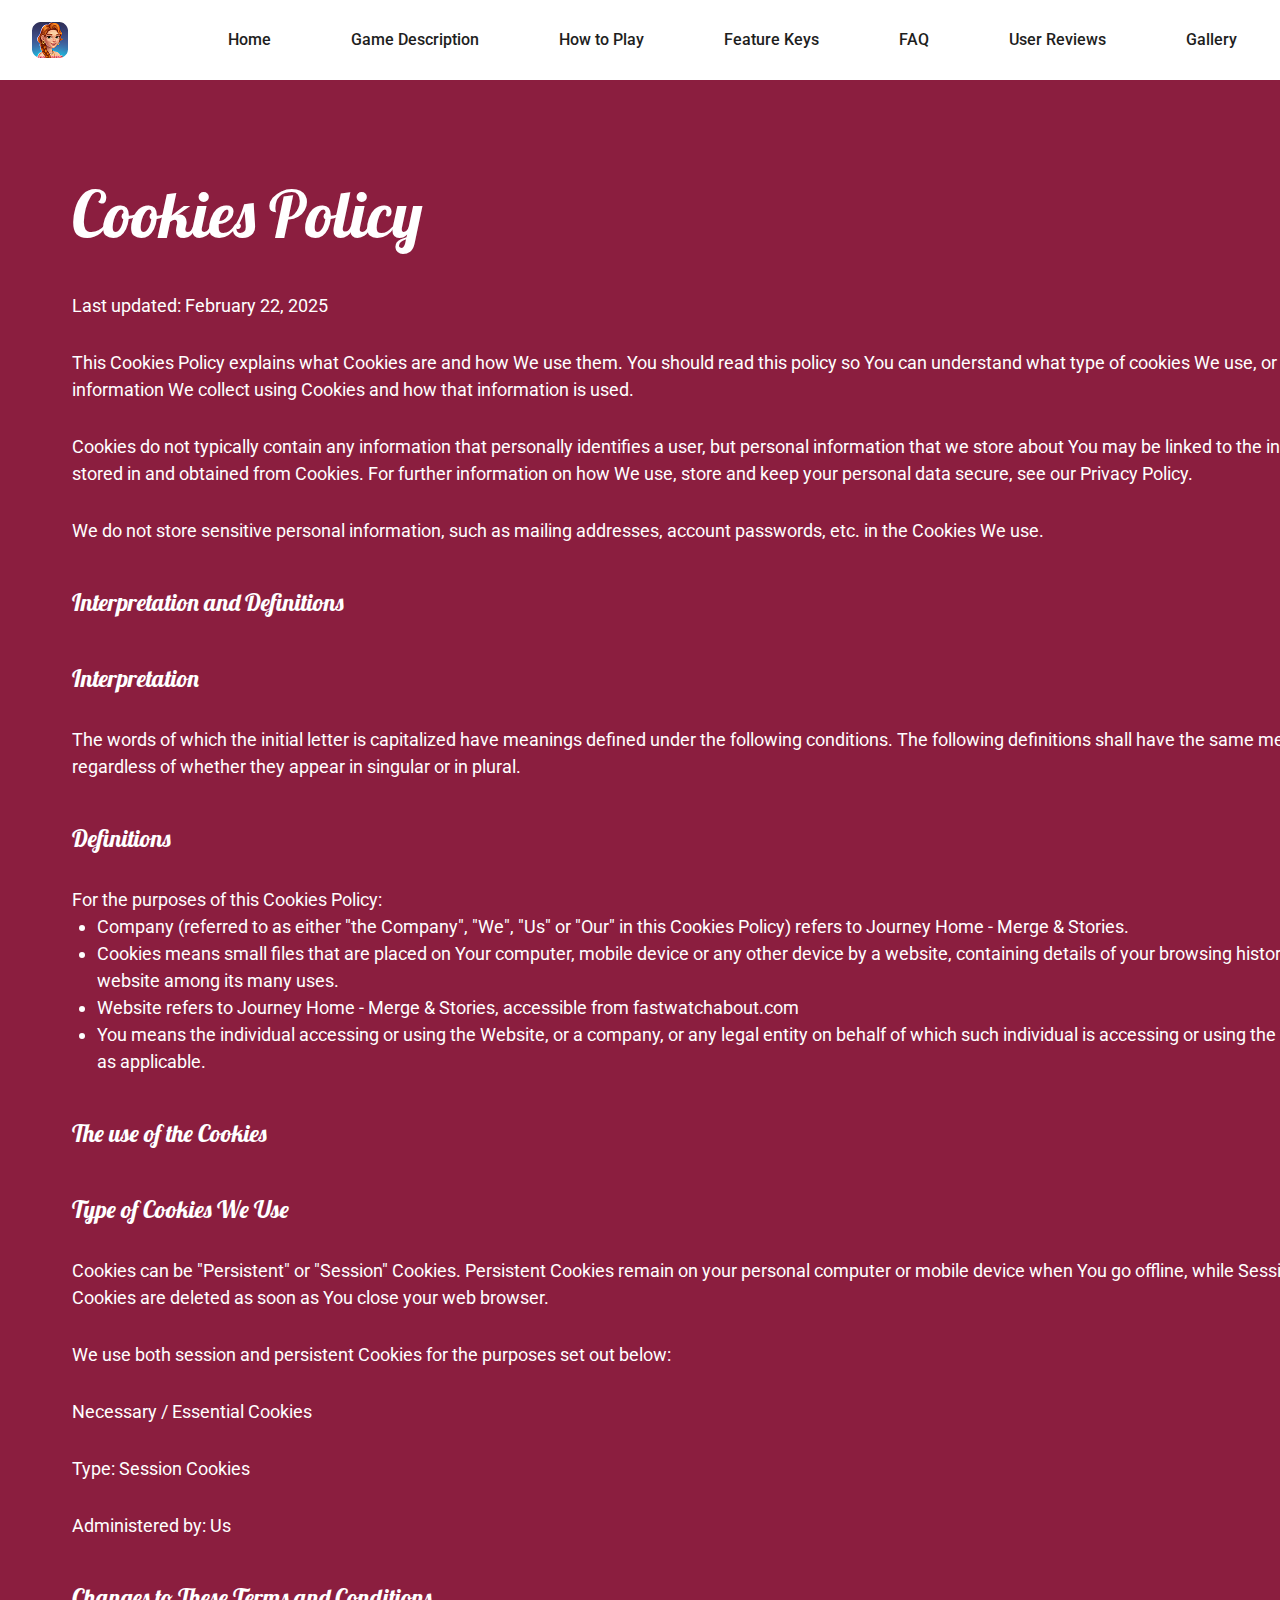
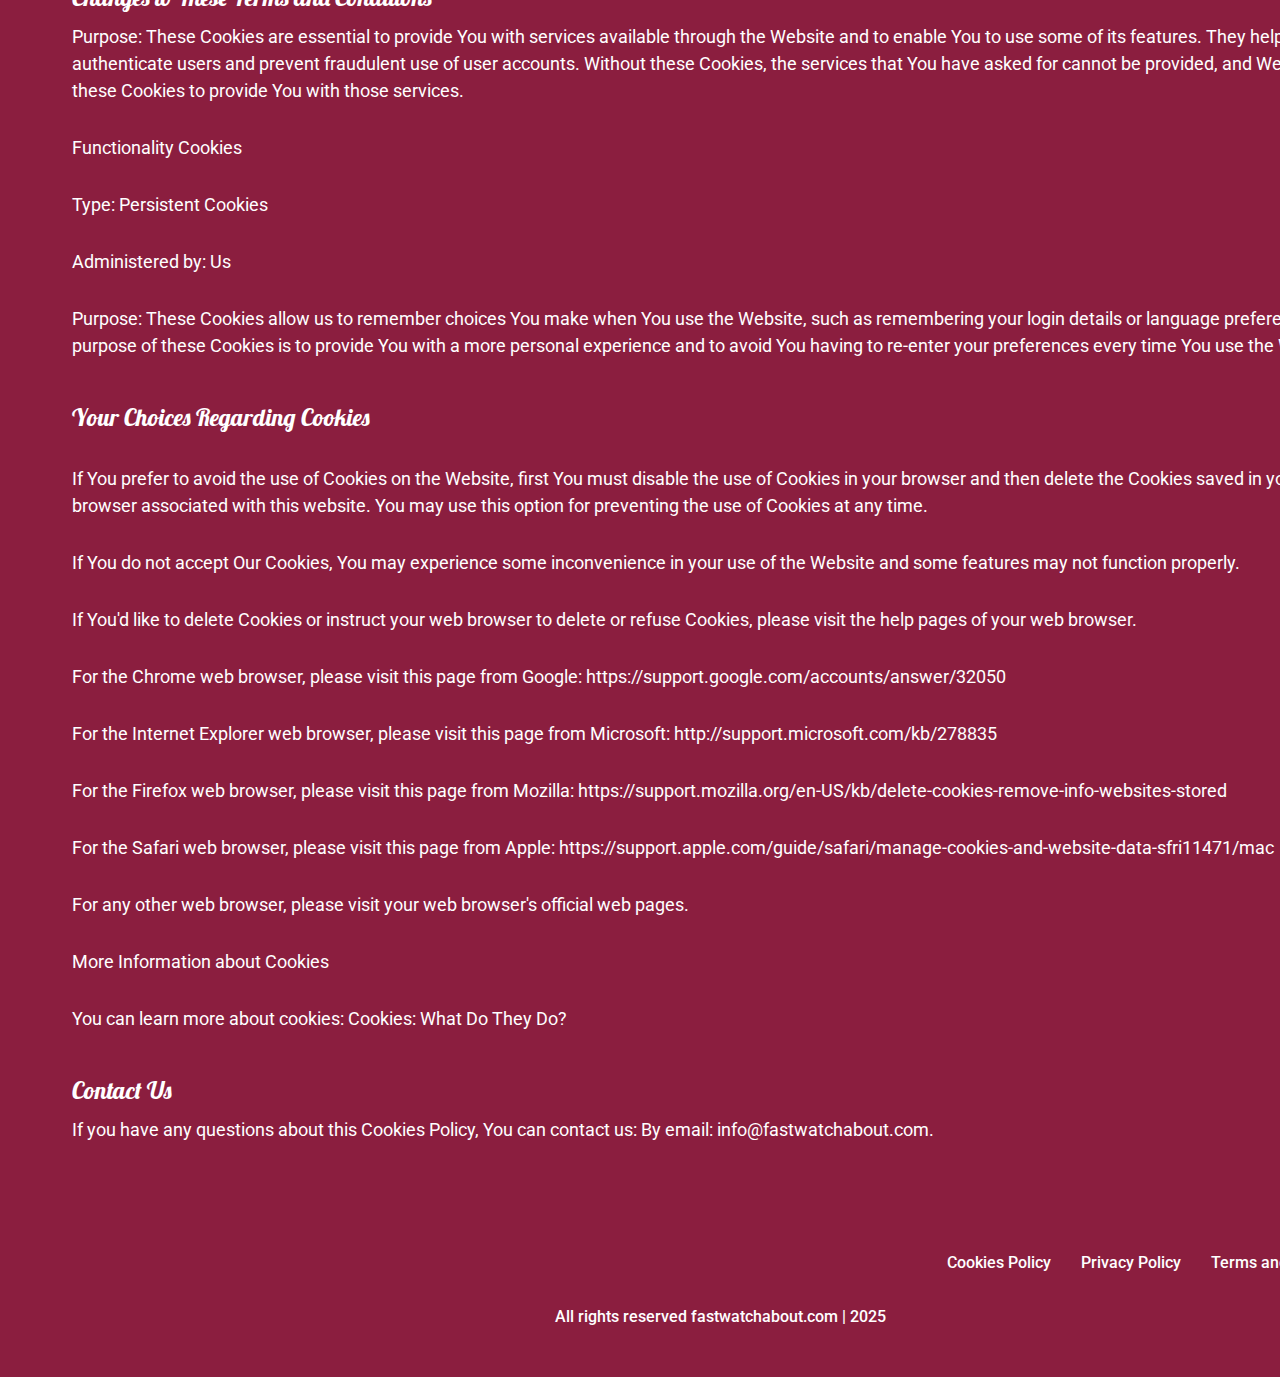
<file: cookies.html>
<!DOCTYPE html>
<html lang="en">
  <head>
    <meta charset="UTF-8" />
    <meta name="viewport" content="width=device-width, initial-scale=1.0" />
    <title>Journey Home - Merge & Stories</title>
    <link rel="icon" href="img/Favicon 500x500.png" />
    <link rel="stylesheet" type="text/css" href="slick/slick.css" />
    <link rel="stylesheet" href="css/main.css" />
  </head>

  <body>
    <header class="i-header">
      <div class="i-header-background"></div>
      <nav class="i-navigation">
        <ul class="i-navigation-list">
          <li class="i-navigation-item">
            <a href="/" class="i-navigation-link">
              <img
                href="/"
                class="i-title-img i-navigation-img"
                alt="logo"
                src="img/header/Logo.png"
              />
            </a>
          </li>
          <li class="i-navigation-item">
            <a href="/" class="i-navigation-link">Home</a>
          </li>

          <li class="i-navigation-item">
            <a href="/#about" class="i-navigation-link">Game Description</a>
          </li>
          <li class="i-navigation-item">
            <a href="/#how" class="i-navigation-link">How to Play</a>
          </li>
          <li class="i-navigation-item">
            <a href="/#features" class="i-navigation-link">Feature Keys</a>
          </li>
          <li class="i-navigation-item">
            <a href="/#faq" class="i-navigation-link">FAQ</a>
          </li>
          <li class="i-navigation-item">
            <a href="/#reviews" class="i-navigation-link">User Reviews</a>
          </li>

          <li class="i-navigation-item">
            <a href="/#gallery" class="i-navigation-link">Gallery</a>
          </li>
        </ul>

        <div class="i-header-button-wrapper">
          <a href="/" class="i-policy-terms-header-icon-menu">
            <img
              href="/"
              class="i-title-img"
              alt="logo"
              src="img/header/Logo.png"
            />
          </a>

          <button type="button" class="i-header-icon-button" data-menu-button>
            <img
              class="i-header-icon i-header-icon-menu"
              src="img/header/menu.png"
              alt="menu "
            />
            <img
              class="i-header-icon i-header-icon-close"
              src="img/header/Header.png"
              alt="close"
            />
          </button>
        </div>
      </nav>
    </header>

    <main>
      <section>
        <div class="i-policy-terms-container">
          <h2 class="i-policy-terms-title">Cookies Policy</h2>

          <p class="i-policy-terms-text-one">Last updated: February 22, 2025</p>

          <p class="i-policy-terms-text-one">
            This Cookies Policy explains what Cookies are and how We use them.
            You should read this policy so You can understand what type of
            cookies We use, or the information We collect using Cookies and how
            that information is used.
          </p>

          <p class="i-policy-terms-text-one">
            Cookies do not typically contain any information that personally
            identifies a user, but personal information that we store about You
            may be linked to the information stored in and obtained from
            Cookies. For further information on how We use, store and keep your
            personal data secure, see our Privacy Policy.
          </p>
          <p class="i-policy-terms-text-one">
            We do not store sensitive personal information, such as mailing
            addresses, account passwords, etc. in the Cookies We use.
          </p>
          <h2 class="i-policy-terms-text">Interpretation and Definitions</h2>
          <h2 class="i-policy-terms-text">Interpretation</h2>
          <p class="i-policy-terms-text-one">
            The words of which the initial letter is capitalized have meanings
            defined under the following conditions. The following definitions
            shall have the same meaning regardless of whether they appear in
            singular or in plural.
          </p>
          <h2 class="i-policy-terms-text">Definitions</h2>
          <p class="i-policy-terms-text-one">
            For the purposes of this Cookies Policy:
          </p>
          <ul class="i-terms-lists">
            <li>
              Company (referred to as either "the Company", "We", "Us" or "Our"
              in this Cookies Policy) refers to Journey Home - Merge & Stories.
            </li>
            <li>
              Cookies means small files that are placed on Your computer, mobile
              device or any other device by a website, containing details of
              your browsing history on that website among its many uses.
            </li>
            <li>
              Website refers to Journey Home - Merge & Stories, accessible
              from fastwatchabout.com
            </li>
            <li>
              You means the individual accessing or using the Website, or a
              company, or any legal entity on behalf of which such individual is
              accessing or using the Website, as applicable.
            </li>
          </ul>
          <h2 class="i-policy-terms-text">The use of the Cookies</h2>
          <h2 class="i-policy-terms-text">Type of Cookies We Use</h2>
          <p class="i-policy-terms-text-one">
            Cookies can be "Persistent" or "Session" Cookies. Persistent Cookies
            remain on your personal computer or mobile device when You go
            offline, while Session Cookies are deleted as soon as You close your
            web browser.
          </p>

          <p class="i-policy-terms-text-one">
            We use both session and persistent Cookies for the purposes set out
            below:
          </p>

          <p class="i-policy-terms-text-one">Necessary / Essential Cookies</p>

          <p class="i-policy-terms-text-one">Type: Session Cookies</p>

          <p class="i-policy-terms-text-one">Administered by: Us</p>
          <h2 class="i-policy-terms-text">
            Changes to These Terms and Conditions
          </h2>
          <p class="i-policy-terms-texts">
            Purpose: These Cookies are essential to provide You with services
            available through the Website and to enable You to use some of its
            features. They help to authenticate users and prevent fraudulent use
            of user accounts. Without these Cookies, the services that You have
            asked for cannot be provided, and We only use these Cookies to
            provide You with those services.
          </p>

          <p class="i-policy-terms-text-one">Functionality Cookies</p>
          <p class="i-policy-terms-text-one">Type: Persistent Cookies</p>
          <p class="i-policy-terms-text-one">Administered by: Us</p>
          <p class="i-policy-terms-text-one">
            Purpose: These Cookies allow us to remember choices You make when
            You use the Website, such as remembering your login details or
            language preference. The purpose of these Cookies is to provide You
            with a more personal experience and to avoid You having to re-enter
            your preferences every time You use the Website.
          </p>
          <h2 class="i-policy-terms-text">Your Choices Regarding Cookies</h2>
          <p class="i-policy-terms-text-one">
            If You prefer to avoid the use of Cookies on the Website, first You
            must disable the use of Cookies in your browser and then delete the
            Cookies saved in your browser associated with this website. You may
            use this option for preventing the use of Cookies at any time.
          </p>
          <p class="i-policy-terms-text-one">
            If You do not accept Our Cookies, You may experience some
            inconvenience in your use of the Website and some features may not
            function properly.
          </p>
          <p class="i-policy-terms-text-one">
            If You'd like to delete Cookies or instruct your web browser to
            delete or refuse Cookies, please visit the help pages of your web
            browser.
          </p>
          <p class="i-policy-terms-text-one">
            For the Chrome web browser, please visit this page from Google:

            <a
              class="i-email-link-color"
              href="https://support.google.com/accounts/answer/32050"
              target="_blank"
              rel=""
              >https://support.google.com/accounts/answer/32050
            </a>
          </p>
          <p class="i-policy-terms-text-one">
            For the Internet Explorer web browser, please visit this page from
            Microsoft:
            <a
              class="i-email-link-color"
              href="http://support.microsoft.com/kb/278835"
              target="_blank"
              rel=""
              >http://support.microsoft.com/kb/278835
            </a>
          </p>
          <p class="i-policy-terms-text-one">
            For the Firefox web browser, please visit this page from Mozilla:

            <a
              class="i-email-link-color"
              href=" https://support.mozilla.org/en-US/kb/delete-cookies-remove-info-websites-stored"
              target="_blank"
              rel=""
            >
              https://support.mozilla.org/en-US/kb/delete-cookies-remove-info-websites-stored
            </a>
          </p>
          <p class="i-policy-terms-text-one">
            For the Safari web browser, please visit this page from Apple:

            <a
              class="i-email-link-color"
              href=" https://support.apple.com/guide/safari/manage-cookies-and-website-data-sfri11471/mac"
              target="_blank"
              rel=""
            >
              https://support.apple.com/guide/safari/manage-cookies-and-website-data-sfri11471/mac
            </a>
          </p>

          <p class="i-policy-terms-text-one">
            For any other web browser, please visit your web browser's official
            web pages.
          </p>
          <p class="i-policy-terms-text-one">More Information about Cookies</p>
          <p class="i-policy-terms-text-one">
            You can learn more about cookies: Cookies:
            <a
              class="i-email-link-color"
              href="https://www.freeprivacypolicy.com/blog/cookies/"
              target="_blank"
              rel=""
            >
              What Do They Do?
            </a>
          </p>

          <h2 class="i-policy-terms-text">Contact Us</h2>
          <p class="i-policy-terms-texts">
            If you have any questions about this Cookies Policy, You can contact
            us: By email:
            <a class="i-email-link" href="mailto:info@fastwatchabout.com"
              >info@fastwatchabout.com</a
            >.
          </p>
        </div>
      </section>
    </main>
    <footer class="i-footer">
      <div class="i-footer-container">
        <div class="i-footer-wrapper">
          <a class="i-footer-text" href="cookies.html">Cookies Policy</a>
          <a class="i-footer-text" href="policy.html">Privacy Policy</a>
          <a class="i-footer-text" href="terms.html">Terms and Conditions </a>
        </div>
        <p class="i-footer-copyright">
          All rights reserved fastwatchabout.com | 2025
        </p>
      </div>
    </footer>
    <script src="js/mobile-menu.js"></script>
  </body>
</html>
</file>
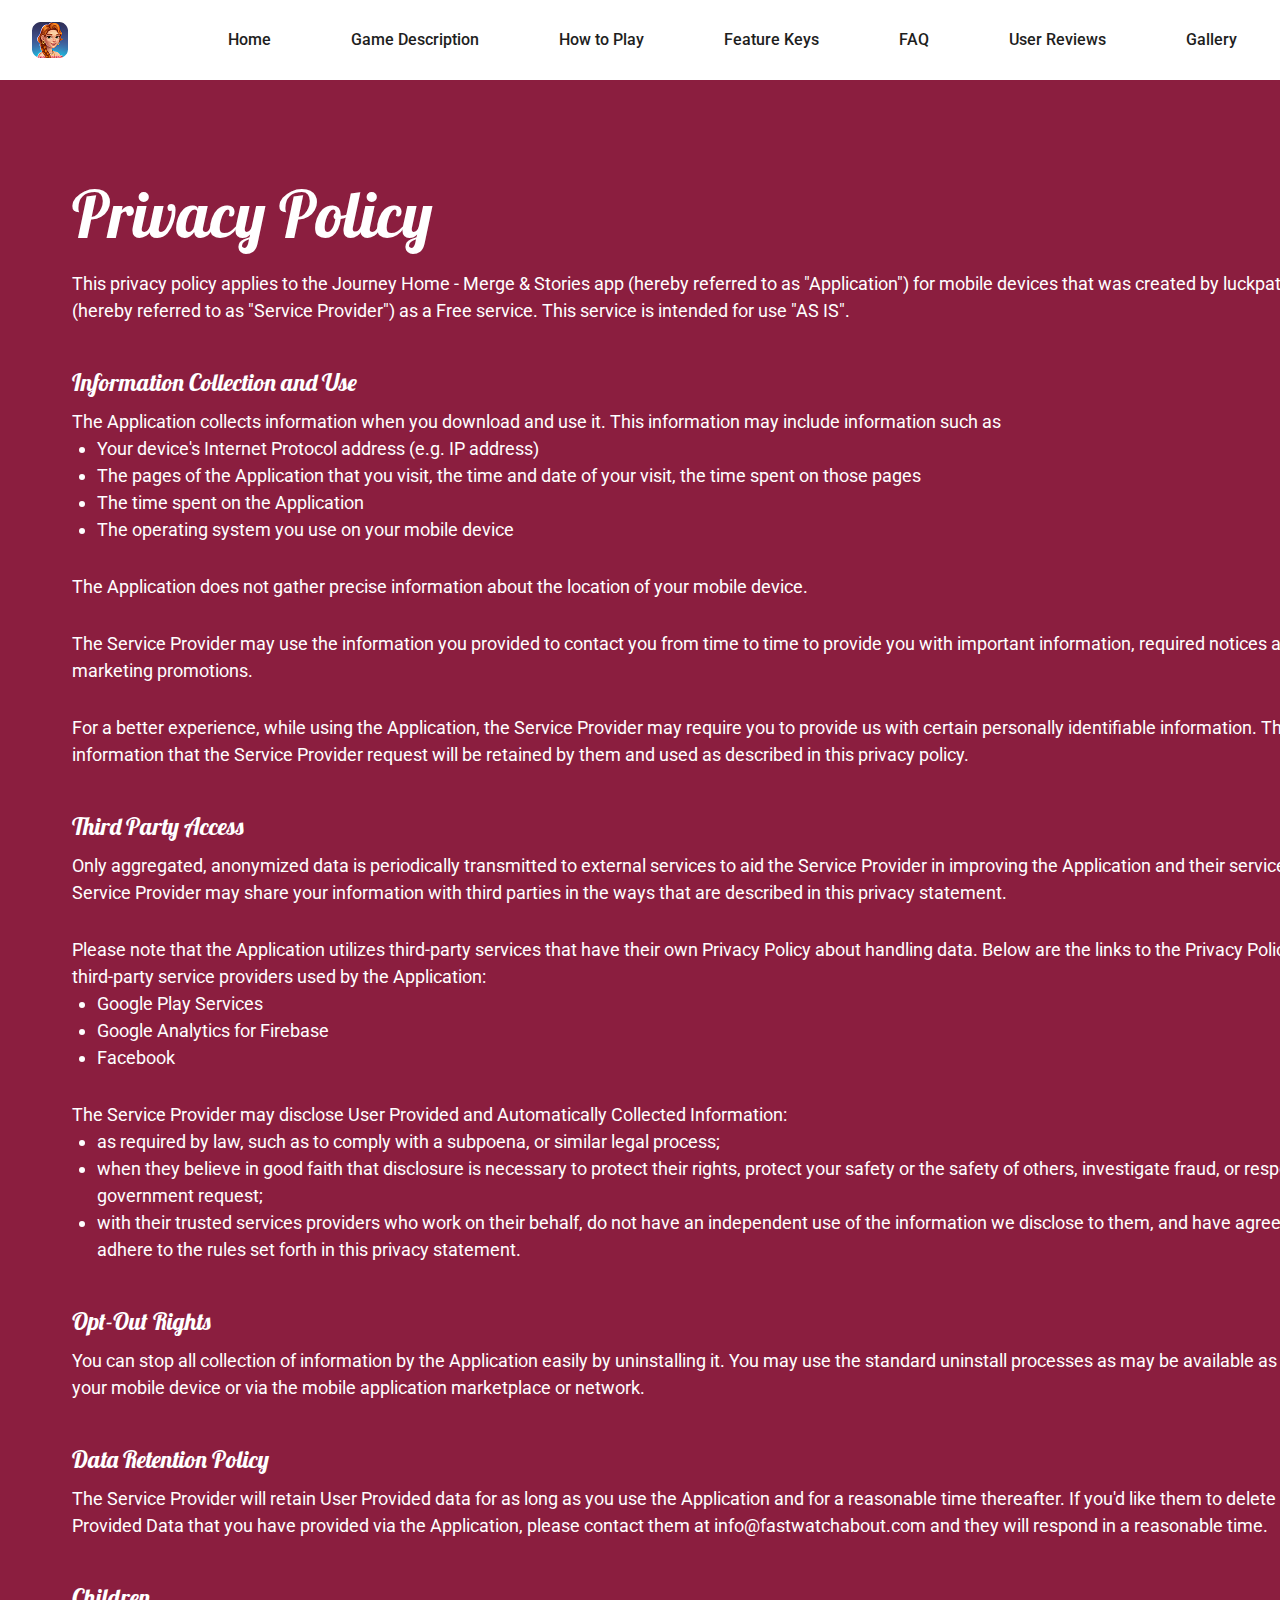
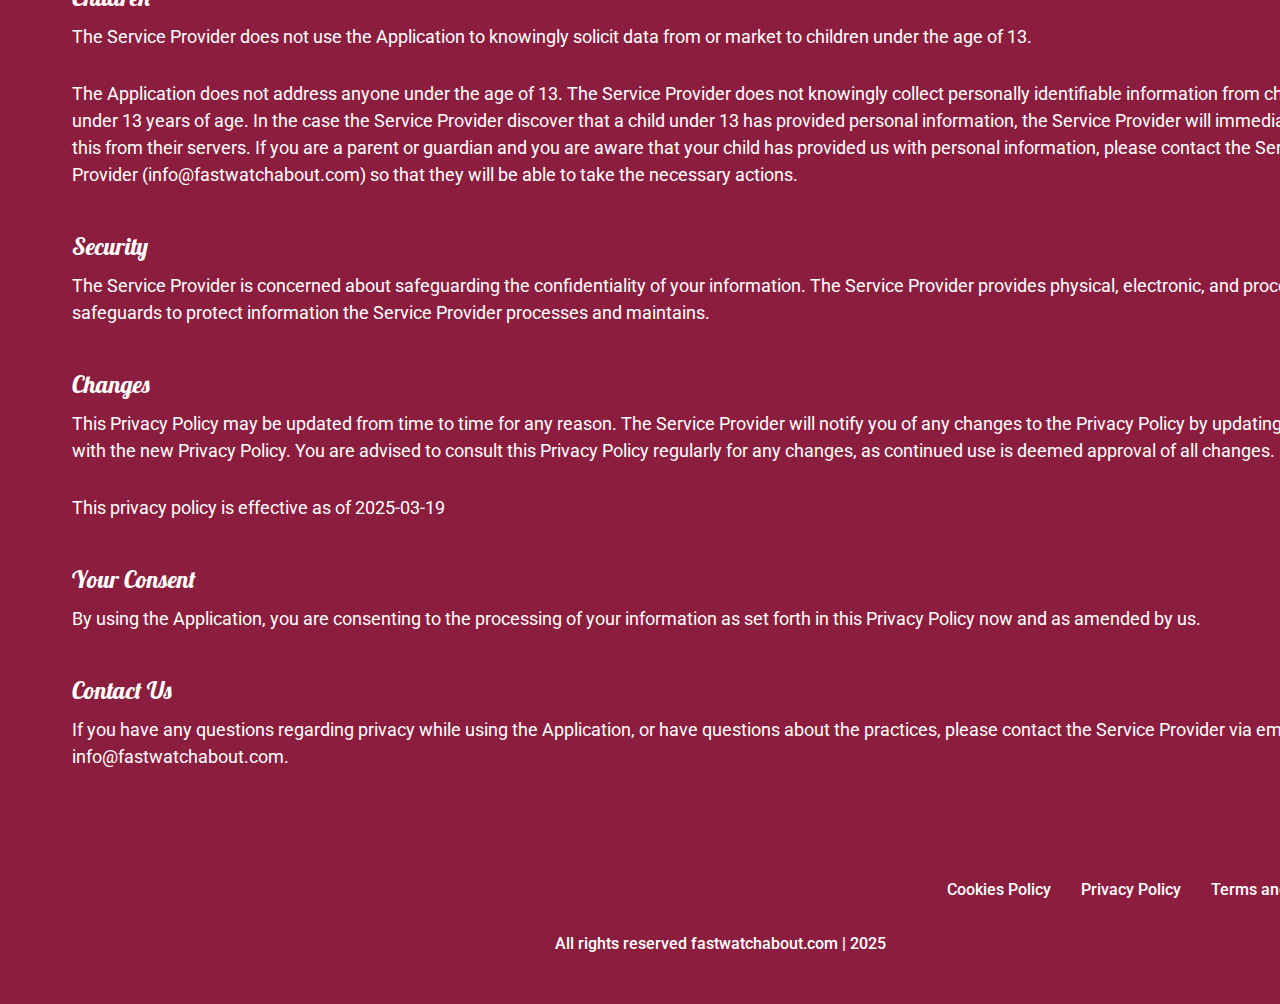
<file: policy.html>
<!DOCTYPE html>
<html lang="en">
  <head>
    <meta charset="UTF-8" />
    <meta name="viewport" content="width=device-width, initial-scale=1.0" />
    <title>Journey Home - Merge & Stories</title>
    <link rel="icon" href="img/Favicon 500x500.png" />
    <link rel="stylesheet" type="text/css" href="slick/slick.css" />
    <link rel="stylesheet" href="css/main.css" />
  </head>

  <body>
    <header class="i-header">
      <div class="i-header-background"></div>
      <nav class="i-navigation">
        <ul class="i-navigation-list">
          <li class="i-navigation-item">
            <a href="/" class="i-navigation-link">
              <img
                href="/"
                class="i-title-img i-navigation-img"
                alt="logo"
                src="img/header/Logo.png"
              />
            </a>
          </li>
          <li class="i-navigation-item">
            <a href="/" class="i-navigation-link">Home</a>
          </li>

          <li class="i-navigation-item">
            <a href="/#about" class="i-navigation-link">Game Description</a>
          </li>
          <li class="i-navigation-item">
            <a href="/#how" class="i-navigation-link">How to Play</a>
          </li>
          <li class="i-navigation-item">
            <a href="/#features" class="i-navigation-link">Feature Keys</a>
          </li>
          <li class="i-navigation-item">
            <a href="/#faq" class="i-navigation-link">FAQ</a>
          </li>
          <li class="i-navigation-item">
            <a href="/#reviews" class="i-navigation-link">User Reviews</a>
          </li>

          <li class="i-navigation-item">
            <a href="/#gallery" class="i-navigation-link">Gallery</a>
          </li>
        </ul>

        <div class="i-header-button-wrapper">
          <a href="/" class="i-policy-terms-header-icon-menu">
            <img
              href="/"
              class="i-title-img"
              alt="logo"
              src="img/header/Logo.png"
            />
          </a>

          <button type="button" class="i-header-icon-button" data-menu-button>
            <img
              class="i-header-icon i-header-icon-menu"
              src="img/header/menu.png"
              alt="menu "
            />
            <img
              class="i-header-icon i-header-icon-close"
              src="img/header/Header.png"
              alt="close"
            />
          </button>
        </div>
      </nav>
    </header>

    <main>
      <section>
        <div class="i-policy-terms-container">
          <p class="i-policy-terms-title">Privacy Policy</p>

          <p class="i-policy-terms-texts">
            This privacy policy applies to the Journey Home - Merge & Stories
            app (hereby referred to as "Application") for mobile devices that
            was created by luckpathdream (hereby referred to as "Service
            Provider") as a Free service. This service is intended for use "AS
            IS".
          </p>
          <p class="i-policy-terms-text">Information Collection and Use</p>
          <p class="i-policy-terms-texts">
            The Application collects information when you download and use it.
            This information may include information such as
          </p>

          <ul class="i-terms-lists">
            <li>Your device's Internet Protocol address (e.g. IP address)</li>
            <li>
              The pages of the Application that you visit, the time and date of
              your visit, the time spent on those pages
            </li>
            <li>The time spent on the Application</li>
            <li>The operating system you use on your mobile device</li>
          </ul>
          <p class="i-policy-terms-text-one">
            The Application does not gather precise information about the
            location of your mobile device.
          </p>

          <p class="i-policy-terms-text-one">
            The Service Provider may use the information you provided to contact
            you from time to time to provide you with important information,
            required notices and marketing promotions.
          </p>
          <p class="i-policy-terms-text-one">
            For a better experience, while using the Application, the Service
            Provider may require you to provide us with certain personally
            identifiable information. The information that the Service Provider
            request will be retained by them and used as described in this
            privacy policy.
          </p>

          <p class="i-policy-terms-text">Third Party Access</p>

          <p class="i-policy-terms-texts">
            Only aggregated, anonymized data is periodically transmitted to
            external services to aid the Service Provider in improving the
            Application and their service. The Service Provider may share your
            information with third parties in the ways that are described in
            this privacy statement.
          </p>

          <p class="i-policy-terms-text-one">
            Please note that the Application utilizes third-party services that
            have their own Privacy Policy about handling data. Below are the
            links to the Privacy Policy of the third-party service providers
            used by the Application:
          </p>
          <ul class="i-terms-lists">
            <li>
              <a
                class="i-email-link-color"
                href="https://policies.google.com/privacy"
                target="_blank"
                rel=""
                >Google Play Services
              </a>
            </li>
            <li>
              <a
                class="i-email-link-color"
                href="https://firebase.google.com/support/privacy"
                target="_blank"
                rel=""
                >Google Analytics for Firebase
              </a>
            </li>
            <li>
              <a
                class="i-email-link-color"
                href="https://www.facebook.com/about/privacy/update/printable"
                target="_blank"
                rel=""
                >Facebook
              </a>
            </li>
          </ul>

          <p class="i-policy-terms-text-one">
            The Service Provider may disclose User Provided and Automatically
            Collected Information:
          </p>
          <ul class="i-terms-lists">
            <li>
              as required by law, such as to comply with a subpoena, or similar
              legal process;
            </li>
            <li>
              when they believe in good faith that disclosure is necessary to
              protect their rights, protect your safety or the safety of others,
              investigate fraud, or respond to a government request;
            </li>
            <li>
              with their trusted services providers who work on their behalf, do
              not have an independent use of the information we disclose to
              them, and have agreed to adhere to the rules set forth in this
              privacy statement.
            </li>
          </ul>

          <h2 class="i-policy-terms-text">Opt-Out Rights</h2>
          <p class="i-policy-terms-texts">
            You can stop all collection of information by the Application easily
            by uninstalling it. You may use the standard uninstall processes as
            may be available as part of your mobile device or via the mobile
            application marketplace or network.
          </p>

          <h2 class="i-policy-terms-text">Data Retention Policy</h2>
          <p class="i-policy-terms-texts">
            The Service Provider will retain User Provided data for as long as
            you use the Application and for a reasonable time thereafter. If
            you'd like them to delete User Provided Data that you have provided
            via the Application, please contact them at info@fastwatchabout.com
            and they will respond in a reasonable time.
          </p>
          <h2 class="i-policy-terms-text">Children</h2>
          <p class="i-policy-terms-texts">
            The Service Provider does not use the Application to knowingly
            solicit data from or market to children under the age of 13.
          </p>

          <p class="i-policy-terms-text-one">
            The Application does not address anyone under the age of 13. The
            Service Provider does not knowingly collect personally identifiable
            information from children under 13 years of age. In the case the
            Service Provider discover that a child under 13 has provided
            personal information, the Service Provider will immediately delete
            this from their servers. If you are a parent or guardian and you are
            aware that your child has provided us with personal information,
            please contact the Service Provider (info@fastwatchabout.com) so
            that they will be able to take the necessary actions.
          </p>
          <h2 class="i-policy-terms-text">Security</h2>
          <p class="i-policy-terms-texts">
            The Service Provider is concerned about safeguarding the
            confidentiality of your information. The Service Provider provides
            physical, electronic, and procedural safeguards to protect
            information the Service Provider processes and maintains.
          </p>
          <h2 class="i-policy-terms-text">Changes</h2>
          <p class="i-policy-terms-texts">
            This Privacy Policy may be updated from time to time for any reason.
            The Service Provider will notify you of any changes to the Privacy
            Policy by updating this page with the new Privacy Policy. You are
            advised to consult this Privacy Policy regularly for any changes, as
            continued use is deemed approval of all changes.
          </p>

          <p class="i-policy-terms-text-one">
            This privacy policy is effective as of 2025-03-19
          </p>
          <h2 class="i-policy-terms-text">Your Consent</h2>
          <p class="i-policy-terms-texts">
            By using the Application, you are consenting to the processing of
            your information as set forth in this Privacy Policy now and as
            amended by us.
          </p>
          <h2 class="i-policy-terms-text">Contact Us</h2>
          <p class="i-policy-terms-texts">
            If you have any questions regarding privacy while using the
            Application, or have questions about the practices, please contact
            the Service Provider via email at
            <a class="i-email-link" href="mailto:info@fastwatchabout.com"
              >info@fastwatchabout.com</a
            >.
          </p>
        </div>
      </section>
    </main>

    <footer class="i-footer">
      <div class="i-footer-container">
        <div class="i-footer-wrapper">
          <a class="i-footer-text" href="cookies.html">Cookies Policy</a>
          <a class="i-footer-text" href="policy.html">Privacy Policy</a>
          <a class="i-footer-text" href="terms.html">Terms and Conditions </a>
        </div>
        <p class="i-footer-copyright">
          All rights reserved fastwatchabout.com | 2025
        </p>
      </div>
    </footer>
    <script src="js/mobile-menu.js"></script>
  </body>
</html>
</file>
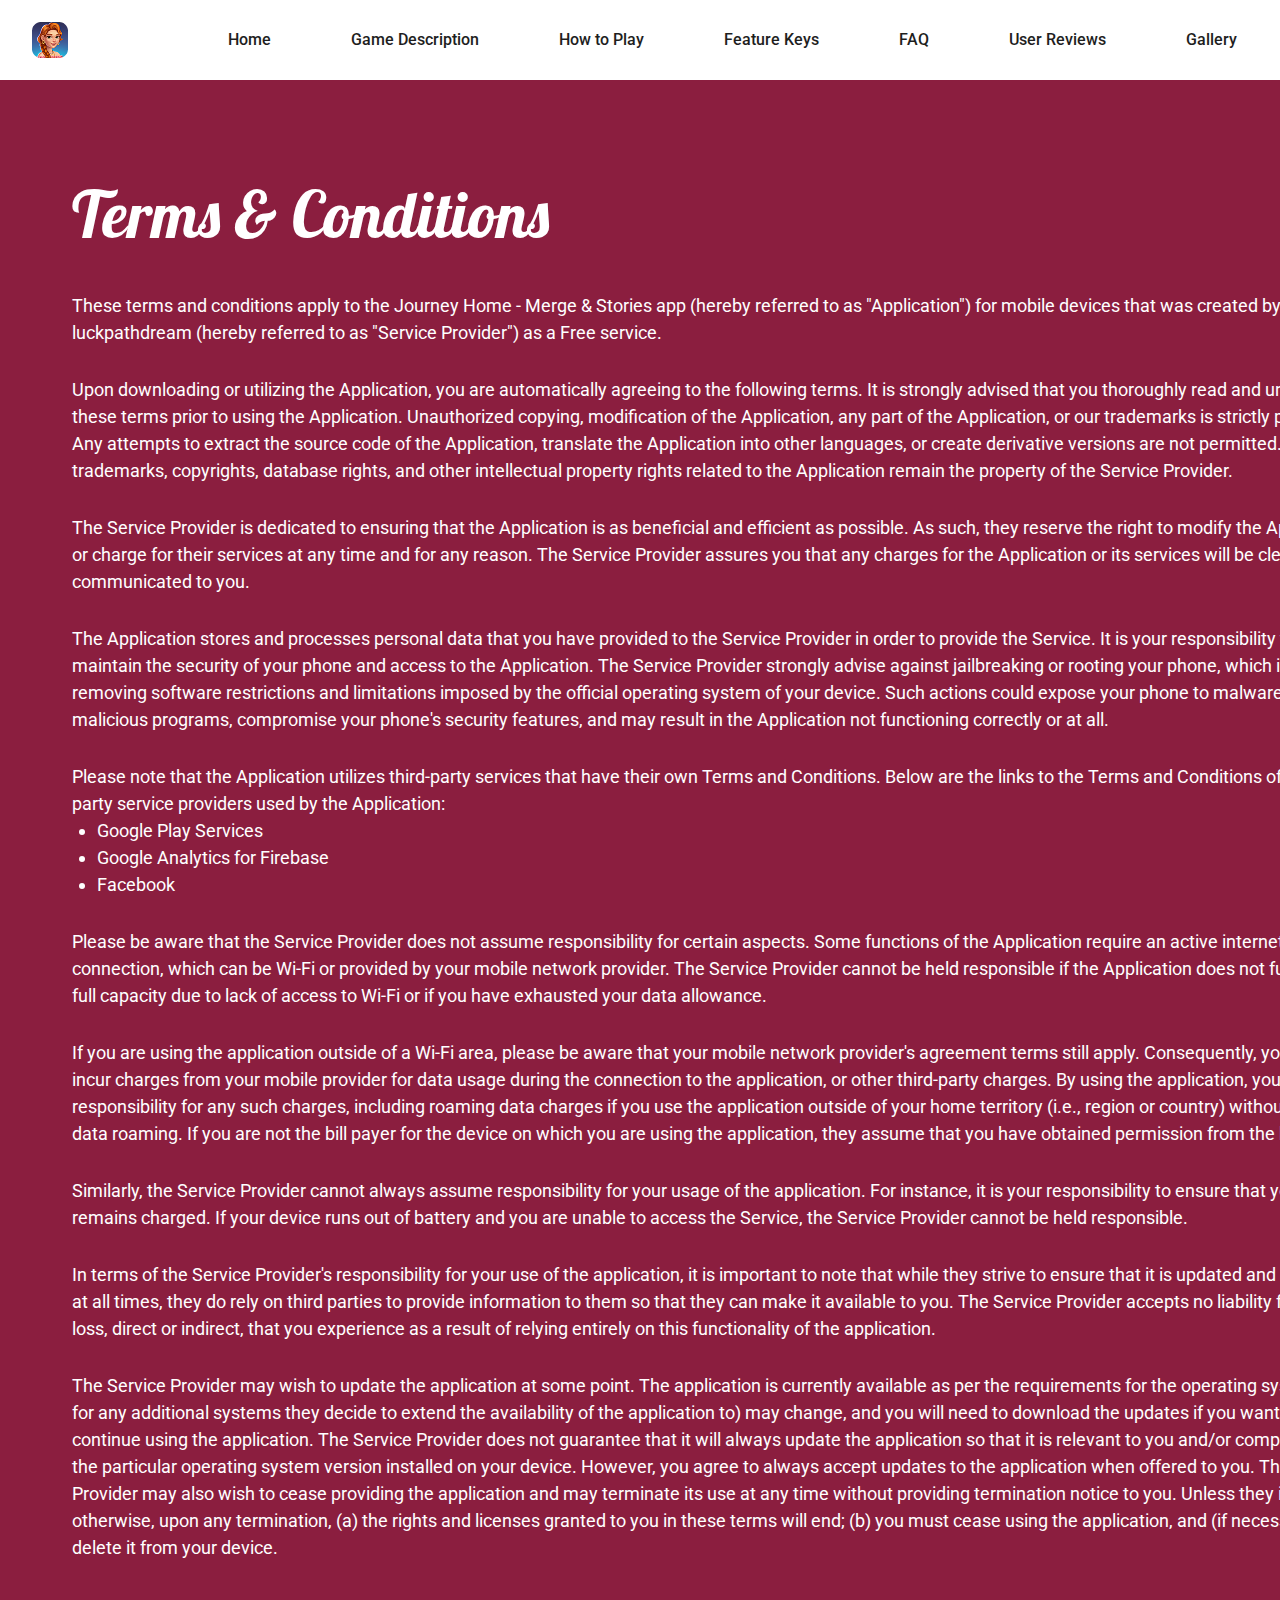
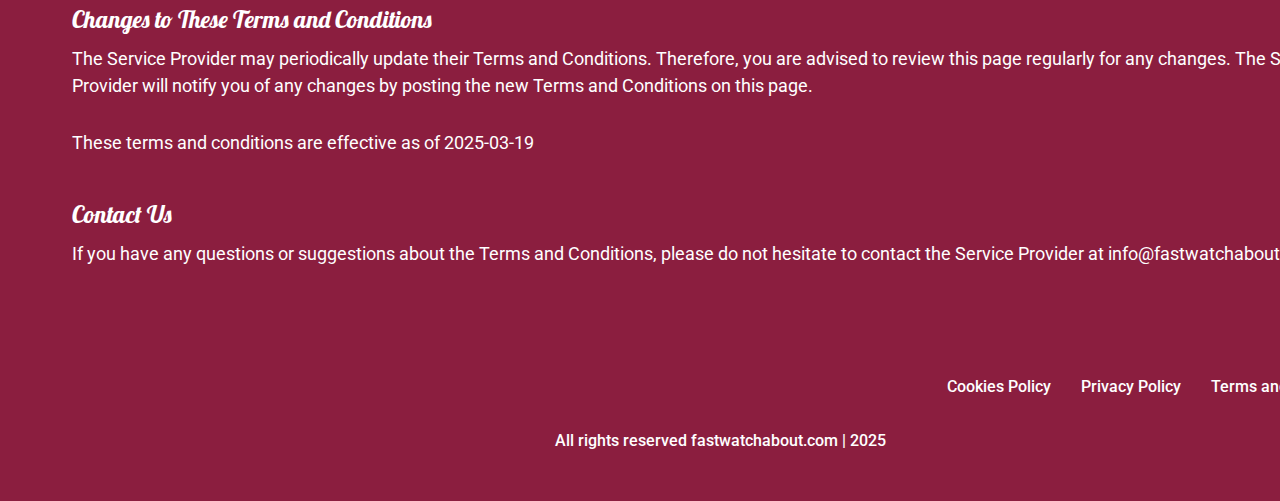
<file: terms.html>
<!DOCTYPE html>
<html lang="en">
  <head>
    <meta charset="UTF-8" />
    <meta name="viewport" content="width=device-width, initial-scale=1.0" />
    <title>Journey Home - Merge & Stories</title>
    <link rel="icon" href="img/Favicon 500x500.png" />
    <link rel="stylesheet" type="text/css" href="slick/slick.css" />
    <link rel="stylesheet" href="css/main.css" />
  </head>

  <body>
    <header class="i-header">
      <div class="i-header-background"></div>
      <nav class="i-navigation">
        <ul class="i-navigation-list">
          <li class="i-navigation-item">
            <a href="/" class="i-navigation-link">
              <img
                href="/"
                class="i-title-img i-navigation-img"
                alt="logo"
                src="img/header/Logo.png"
              />
            </a>
          </li>
          <li class="i-navigation-item">
            <a href="/" class="i-navigation-link">Home</a>
          </li>

          <li class="i-navigation-item">
            <a href="/#about" class="i-navigation-link">Game Description</a>
          </li>
          <li class="i-navigation-item">
            <a href="/#how" class="i-navigation-link">How to Play</a>
          </li>
          <li class="i-navigation-item">
            <a href="/#features" class="i-navigation-link">Feature Keys</a>
          </li>
          <li class="i-navigation-item">
            <a href="/#faq" class="i-navigation-link">FAQ</a>
          </li>
          <li class="i-navigation-item">
            <a href="/#reviews" class="i-navigation-link">User Reviews</a>
          </li>

          <li class="i-navigation-item">
            <a href="/#gallery" class="i-navigation-link">Gallery</a>
          </li>
        </ul>

        <div class="i-header-button-wrapper">
          <a href="/" class="i-policy-terms-header-icon-menu">
            <img
              href="/"
              class="i-title-img"
              alt="logo"
              src="img/header/Logo.png"
            />
          </a>

          <button type="button" class="i-header-icon-button" data-menu-button>
            <img
              class="i-header-icon i-header-icon-menu"
              src="img/header/menu.png"
              alt="menu "
            />
            <img
              class="i-header-icon i-header-icon-close"
              src="img/header/Header.png"
              alt="close"
            />
          </button>
        </div>
      </nav>
    </header>

    <main>
      <section>
        <div class="i-policy-terms-container">
          <h2 class="i-policy-terms-title">Terms & Conditions</h2>

          <p class="i-policy-terms-text-one">
            These terms and conditions apply to the Journey Home - Merge &
            Stories app (hereby referred to as "Application") for mobile devices
            that was created by luckpathdream (hereby referred to as "Service
            Provider") as a Free service.
          </p>

          <p class="i-policy-terms-text-one">
            Upon downloading or utilizing the Application, you are automatically
            agreeing to the following terms. It is strongly advised that you
            thoroughly read and understand these terms prior to using the
            Application. Unauthorized copying, modification of the Application,
            any part of the Application, or our trademarks is strictly
            prohibited. Any attempts to extract the source code of the
            Application, translate the Application into other languages, or
            create derivative versions are not permitted. All trademarks,
            copyrights, database rights, and other intellectual property rights
            related to the Application remain the property of the Service
            Provider.
          </p>

          <p class="i-policy-terms-text-one">
            The Service Provider is dedicated to ensuring that the Application
            is as beneficial and efficient as possible. As such, they reserve
            the right to modify the Application or charge for their services at
            any time and for any reason. The Service Provider assures you that
            any charges for the Application or its services will be clearly
            communicated to you.
          </p>
          <p class="i-policy-terms-text-one">
            The Application stores and processes personal data that you have
            provided to the Service Provider in order to provide the Service. It
            is your responsibility to maintain the security of your phone and
            access to the Application. The Service Provider strongly advise
            against jailbreaking or rooting your phone, which involves removing
            software restrictions and limitations imposed by the official
            operating system of your device. Such actions could expose your
            phone to malware, viruses, malicious programs, compromise your
            phone's security features, and may result in the Application not
            functioning correctly or at all.
          </p>
          <p class="i-policy-terms-text-one">
            Please note that the Application utilizes third-party services that
            have their own Terms and Conditions. Below are the links to the
            Terms and Conditions of the third-party service providers used by
            the Application:
          </p>
          <ul class="i-terms-lists">
            <li>
              <a
                class="i-email-link-color"
                href="https://policies.google.com/privacy"
                target="_blank"
                rel=""
                >Google Play Services
              </a>
            </li>
            <li>
              <a
                class="i-email-link-color"
                href="https://firebase.google.com/support/privacy"
                target="_blank"
                rel=""
                >Google Analytics for Firebase
              </a>
            </li>
            <li>
              <a
                class="i-email-link-color"
                href="https://www.facebook.com/about/privacy/update/printable"
                target="_blank"
                rel=""
                >Facebook
              </a>
            </li>
          </ul>

          <p class="i-policy-terms-text-one">
            Please be aware that the Service Provider does not assume
            responsibility for certain aspects. Some functions of the
            Application require an active internet connection, which can be
            Wi-Fi or provided by your mobile network provider. The Service
            Provider cannot be held responsible if the Application does not
            function at full capacity due to lack of access to Wi-Fi or if you
            have exhausted your data allowance.
          </p>

          <p class="i-policy-terms-text-one">
            If you are using the application outside of a Wi-Fi area, please be
            aware that your mobile network provider's agreement terms still
            apply. Consequently, you may incur charges from your mobile provider
            for data usage during the connection to the application, or other
            third-party charges. By using the application, you accept
            responsibility for any such charges, including roaming data charges
            if you use the application outside of your home territory (i.e.,
            region or country) without disabling data roaming. If you are not
            the bill payer for the device on which you are using the
            application, they assume that you have obtained permission from the
            bill payer.
          </p>

          <p class="i-policy-terms-text-one">
            Similarly, the Service Provider cannot always assume responsibility
            for your usage of the application. For instance, it is your
            responsibility to ensure that your device remains charged. If your
            device runs out of battery and you are unable to access the Service,
            the Service Provider cannot be held responsible.
          </p>

          <p class="i-policy-terms-text-one">
            In terms of the Service Provider's responsibility for your use of
            the application, it is important to note that while they strive to
            ensure that it is updated and accurate at all times, they do rely on
            third parties to provide information to them so that they can make
            it available to you. The Service Provider accepts no liability for
            any loss, direct or indirect, that you experience as a result of
            relying entirely on this functionality of the application.
          </p>

          <p class="i-policy-terms-text-one">
            The Service Provider may wish to update the application at some
            point. The application is currently available as per the
            requirements for the operating system (and for any additional
            systems they decide to extend the availability of the application
            to) may change, and you will need to download the updates if you
            want to continue using the application. The Service Provider does
            not guarantee that it will always update the application so that it
            is relevant to you and/or compatible with the particular operating
            system version installed on your device. However, you agree to
            always accept updates to the application when offered to you. The
            Service Provider may also wish to cease providing the application
            and may terminate its use at any time without providing termination
            notice to you. Unless they inform you otherwise, upon any
            termination, (a) the rights and licenses granted to you in these
            terms will end; (b) you must cease using the application, and (if
            necessary) delete it from your device.
          </p>
          <h2 class="i-policy-terms-text">
            Changes to These Terms and Conditions
          </h2>
          <p class="i-policy-terms-texts">
            The Service Provider may periodically update their Terms and
            Conditions. Therefore, you are advised to review this page regularly
            for any changes. The Service Provider will notify you of any changes
            by posting the new Terms and Conditions on this page.
          </p>

          <p class="i-policy-terms-text-one">
            These terms and conditions are effective as of 2025-03-19
          </p>
          <h2 class="i-policy-terms-text">Contact Us</h2>
          <p class="i-policy-terms-texts">
            If you have any questions or suggestions about the Terms and
            Conditions, please do not hesitate to contact the Service Provider
            at
            <a class="i-email-link" href="mailto:info@fastwatchabout.com"
              >info@fastwatchabout.com</a
            >.
          </p>
        </div>
      </section>
    </main>
    <footer class="i-footer">
      <div class="i-footer-container">
        <div class="i-footer-wrapper">
          <a class="i-footer-text" href="cookies.html">Cookies Policy</a>
          <a class="i-footer-text" href="policy.html">Privacy Policy</a>
          <a class="i-footer-text" href="terms.html">Terms and Conditions </a>
        </div>
        <p class="i-footer-copyright">
          All rights reserved fastwatchabout.com | 2025
        </p>
      </div>
    </footer>
    <script src="js/mobile-menu.js"></script>
  </body>
</html>
</file>
<file: css/main.css>
@import url("https://fonts.googleapis.com/css2?family=Lobster&family=Roboto:ital,wght@0,100..900;1,100..900&display=swap");

* {
  -webkit-box-sizing: border-box;
  box-sizing: border-box;
}

html {
  scroll-behavior: smooth;
  background: linear-gradient(356.02deg, #e27d60 0%, #f8b500 42%, #e27d60 84%);
  color: rgba(255, 255, 255, 1);
}

body {
  margin: 0;
}

h1,
h2,
h3,
h4,
h5,
h6,
p {
  margin: 0;
}

ul,
ol {
  margin: 0;
  padding: 0;
  list-style: none;
}

img {
  display: block;
  height: auto;
}

.list {
  list-style: none;
}

button,
a {
  cursor: pointer;
}

.button:hover {
  scale: 120%;
}

.i-header.is-open .i-header-background {
  left: 0;
}
.i-header-button-wrapper {
  margin-left: auto;
}
.i-header-icon {
  display: none;
}

.i-header-icon-button {
  display: -webkit-box;
  display: -ms-flexbox;
  display: flex;
  background-color: transparent;
  border: none;
  border-radius: 50%;
}
.i-navigation-list.is-open {
  right: 0;
}
.i-header-icon-menu {
  display: block;
}

.i-header-icon-button.is-open .i-header-icon-menu {
  display: none;
}

.i-header-icon-button.is-open .i-header-icon-close {
  display: block;
}

.i-header {
  position: fixed;
  width: 100%;
  z-index: 5;
  transition: background-color 0.3s ease;
  background: transparent;
  display: flex;
  height: 64px;
}

.i-header-background {
  position: absolute;
  top: 0;
  right: 0;
  bottom: 0;
  left: 100%;
  z-index: -1;
  transition: left 0.3s ease;
  background: rgba(255, 255, 255, 1);
}
.i-header.is-open .i-header-background {
  left: 0;
}
.i-header-button-wrapper {
  margin-right: auto;
  display: flex;
  align-items: center;
  justify-content: space-between;
  background: rgba(255, 255, 255, 1);

  padding-top: 10px;
  padding-right: 16px;
  padding-bottom: 10px;
  padding-left: 16px;
  border-radius: 10px;
}

.i-header-icon-menu {
  display: block;
}

.i-header-icon-button.is-open .i-header-icon-menu {
  display: none;
}

.i-header-icon-button.is-open .i-header-icon-close {
  display: block;
}

.i-navigation {
  display: -ms-flexbox;
  -webkit-box-orient: vertical;
  -webkit-box-direction: normal;
  -ms-flex-direction: column;
  flex-direction: column;
  -webkit-box-align: center;
  -ms-flex-align: center;
  align-items: center;
  -webkit-box-flex: 1;
  -ms-flex: 1;
  flex: 1;
  padding: 10px 12px;
  position: relative;
}

.i-navigation-list {
  display: flex;
  flex-direction: column;
  align-items: center;
  position: absolute;
  top: 100%;
  right: -100%;
  width: 100%;
  height: 557px;
  transition: 0.3s;
  z-index: 999;
  padding: 0px 32px;
  border-radius: 0px 0px 30px 30px;
  gap: 28px;
  background: rgba(255, 255, 255, 1);
  box-shadow: -6px 8px 4px 0px rgba(16, 0, 78, 0.25);
}

.i-navigation-list.is-open {
  right: 0;
}

.i-navigation-link {
  font-family: Roboto;
  font-weight: 500;
  font-size: 16px;
  line-height: 150%;
  letter-spacing: 0%;
  text-align: left;
  vertical-align: middle;
  width: 152px;
  display: block;
  transition: all 0.3s ease-in-out;
  text-decoration: none;
  color: rgba(30, 30, 30, 1);
}

.i-navigation-link:hover,
.i-navigatioт-link:focus {
  color: rgba(139, 30, 63, 1);
}

.i-header.is-open {
  background-color: transparent;
}

.i-navigation-img {
  display: none;
}

@media screen and (min-width: 1200px) {
  .i-navigation-img {
    display: flex;
    margin-right: 80px;
  }
  .i-policy-terms-header-icon-menu {
    display: none;
  }

  .i-header {
    width: 100%;
    height: 80px;
    padding: 10px 0px 10px 20px;
    display: flex;
    align-items: center;
    justify-content: center;
    z-index: 1000;
    background: rgba(255, 255, 255, 1);
  }

  .i-header-background {
  }
  .i-header-icon-button {
    display: none;
  }
  .i-navigation {
    display: flex;
    flex-direction: row;
    flex: 1;
    padding: 0;
    width: 1440px;
    margin: auto;
  }

  .i-navigation-list {
    background-color: transparent;
    flex-direction: row;
    display: flex;
    position: static;
    width: 1440px;
    margin: auto;
    padding-block: 0;
    flex: 1;
    gap: 20px;
    height: 0px;
    display: flex;
    justify-content: center;
    align-items: center;
    justify-content: center;
  }

  .i-navigation-link {
    padding: 0px 30px;
    width: auto;
    text-decoration: none;
    font-family: Roboto;
    font-weight: 500;
    font-size: 16px;
    line-height: 150%;
    letter-spacing: 0%;
    text-align: center;
    vertical-align: middle;
  }

  .i-navigation-item-desk {
    display: none;
  }
}
.i-home {
  width: 375px;
  height: 800px;
  padding: 122px 20px 0px;
  background-repeat: no-repeat;
  background-size: cover;
  background-position: center;
  background-image: url("/img/home/Hero.png");
  margin: auto;
}

.i-home-container-top {
  display: flex;
  flex-direction: column;
  align-items: center;
}

.i-home-title {
  width: 335px;
  height: 184px;
}

.i-home-text {
  font-family: Roboto;
  font-weight: 400;
  font-size: 18px;
  line-height: 150%;
  letter-spacing: 0%;
  text-align: center;
  vertical-align: middle;
  padding: 24px 0;
}

.i-home-google-button-image {
  width: 173px;
  height: 52px;
}

.i-home-google-button-link:hover .i-home-google-button-image {
  transform: scale(1.1);
  transition: transform 0.3s ease-in-out;
}

@media screen and (min-width: 1200px) {
  .i-home {
    width: 1440px;
    height: 1024px;
    padding: 180px 316px 0px;
    background-image: url("/img/home/Hero\ \(1\).png");
  }

  .i-home-title {
    width: 467px;
    height: 256px;
  }

  .i-home-text {
    font-family: Roboto;
    font-weight: 500;
    font-size: 24px;
    line-height: 150%;
    letter-spacing: 0%;
    text-align: center;
    vertical-align: middle;
  }
  .i-home-google-button-image {
    width: 262px;
    height: 78px;
  }
}
.i-about {
  padding: 32px 20px 0px;
  margin: auto;
  width: 375px;
  height: 734px;
  background-repeat: no-repeat;
  background-size: cover;
  background-position: center;
  background-image: url("/img/about/Game\ Description.png");
}

.i-about-title {
  font-family: Lobster;
  font-weight: 400;
  font-size: 36px;
  line-height: 150%;
  letter-spacing: 0%;
  vertical-align: bottom;
  display: flex;
  gap: 24px;
  align-items: center;
  justify-content: center;
}

.i-about-title img {
  width: 54px;
  height: 54px;
}
.i-about-text {
  font-family: Roboto;
  font-weight: 500;
  font-size: 16px;
  line-height: 150%;
  letter-spacing: 0%;
  vertical-align: middle;
  padding: 24px 0 16px;
}

.i-about-list {
  display: flex;
  flex-direction: column;
  gap: 16px;
}
.i-about-item {
  display: flex;
  align-items: center;
  gap: 16px;
  font-family: Roboto;
  font-weight: 400;
  font-size: 16px;
  line-height: 150%;
  letter-spacing: 0%;
  vertical-align: middle;
}

@media screen and (min-width: 1200px) {
  .i-about {
    padding: 90px 72px 0 730px;
    width: 1440px;
    height: 601px;
    display: flex;
    flex-direction: column;
    align-items: start;
    background-image: url("/img/about/Game\ Description\ \(1\).png");
  }
  .i-about-title {
    font-family: Lobster;
    font-weight: 400;
    font-size: 64px;
    line-height: 150%;
    letter-spacing: 0%;
    vertical-align: bottom;

    display: flex;
    gap: 24px;
    align-items: center;
  }

  .i-about-title img {
    width: 96px;
    height: 96px;
  }
  .i-about-text {
    font-family: Roboto;
    font-weight: 500;
    font-size: 20px;
    line-height: 150%;
    letter-spacing: 0%;
    vertical-align: middle;

    padding: 24px 0 16px;
  }

  .i-about-list {
    display: flex;
    flex-direction: column;
    gap: 16px;
  }
  .i-about-item {
    display: flex;
    align-items: center;
    gap: 16px;
    font-family: Roboto;
    font-weight: 400;
    font-size: 18px;
    line-height: 150%;
    letter-spacing: 0%;
    vertical-align: middle;
  }
}
.i-how {
  width: 375px;
  margin: auto;
  padding: 32px 20px;
}

.i-how-list {
  padding-top: 24px;
  display: flex;
  flex-direction: column;
  gap: 16px;
}

.i-how-item {
  display: flex;
  gap: 16px;
  align-items: center;
  font-family: Roboto;
  font-weight: 500;
  font-size: 16px;
  line-height: 150%;
  letter-spacing: 0%;
  vertical-align: middle;
  border-radius: 10px;
  padding: 24px;
  background: rgba(139, 30, 63, 1);
}

@media screen and (min-width: 1200px) {
  .i-how {
    width: 1440px;
    padding: 90px 72px;
  }
  .i-how-list {
    padding-top: 36px;
    display: flex;
    flex-direction: row;
    flex-wrap: wrap;
    justify-content: center;
    gap: 52px;
  }

  .i-how-item {
    display: flex;
    gap: 16px;
    align-items: start;
    font-family: Roboto;
    font-weight: 500;
    font-size: 20px;
    line-height: 150%;
    letter-spacing: 0%;
    vertical-align: middle;
    width: 397px;
    height: 129px;
    border-radius: 10px;
    padding: 24px;
  }
}

.i-reviews {
  width: 375px;
  margin: auto;
  padding: 32px 20px;
}

.i-reviews-list {
  padding-top: 20px;
  display: flex;
  flex-direction: column;
  gap: 20px;
}

.i-reviews-item {
  display: flex;
  align-items: center;
  gap: 8px;
}
.i-reviews-img {
  width: 68px;
  height: 95px;
  margin-top: 20px;
}
.i-reviews-item-top {
  background-repeat: no-repeat;
  background-size: cover;
  background-position: center;
  background-image: url("/img/reviews/rb1\ \(2\).png");
  width: 259px;
  height: 116px;
  padding-top: 4px;
  padding-right: 24px;
  padding-left: 24px;
  gap: 12px;
}
.i-reviews-item-top-two {
  background-image: url("/img/reviews/rb4\ \(1\).png");
}
.i-reviews-text-bold {
  font-family: Lobster;
  font-weight: 400;
  font-size: 16px;
  line-height: 150%;
  letter-spacing: 0%;
  text-align: center;
  vertical-align: middle;
}

.i-reviews-text {
  font-family: Roboto;
  font-weight: 400;
  font-size: 14px;
  line-height: 150%;
  letter-spacing: 0%;
  text-align: center;
  vertical-align: middle;
  color: rgba(30, 30, 30, 1);
  display: flex;
  align-items: center;
  justify-content: center;
  width: 211px;
  height: 84px;
}

.i-gallery-button-container {
  display: flex;
  align-items: center;
  justify-content: center;
  gap: 24px;
}

.i-gallery-button {
  background-color: transparent;
  border: none;
  padding: 0;
  -webkit-transition: scale 0.3s ease;
  transition: scale 0.3s ease;
}

.i-gallery-button:hover {
  scale: 120%;
}

@media screen and (min-width: 1200px) {
  .i-reviews {
    width: 1440px;
    padding: 90px 72px;
  }
  .i-reviews-list {
    padding-top: 36px;
    display: flex;
    flex-direction: column;
    flex-wrap: wrap;
    height: 720px;
    gap: 64px;
    row-gap: 50px;
  }

  .i-reviews-item {
    display: flex;
    align-items: center;
    gap: 8px;
  }
  .i-reviews-img {
    width: 138px;
    height: 194px;
    margin-top: 0px;
  }
  .i-reviews-item-top {
    background-repeat: no-repeat;
    background-size: cover;
    background-position: center;
    background-image: url("/img/reviews/rb1.png");
    width: 439px;
    height: 154px;
    padding: 4px 46px 0 46px;
  }
  .i-reviews-item-top-two {
    background-image: url("/img/reviews/rb4.png");
  }
  .i-reviews-text-bold {
    font-family: Lobster;
    font-weight: 400;
    font-size: 20px;
    line-height: 150%;
    letter-spacing: 0%;
    text-align: center;
    vertical-align: middle;
  }

  .i-reviews-text {
    font-family: Roboto;
    font-weight: 400;
    font-size: 16px;
    line-height: 150%;
    letter-spacing: 0%;
    text-align: center;
    vertical-align: middle;

    display: flex;
    align-items: center;
    justify-content: center;
    width: auto;
    height: auto;
    padding: 0;
    margin-top: 30px;
  }
}

.i-faq {
  padding: 32px 20px;
  margin: auto;
  width: 375px;
}

.i-faq-container {
  padding-top: 24px;
  display: flex;
  flex-direction: column;
  gap: 16px;
}

.i-faq-item {
  background: rgba(139, 30, 63, 1);
  border-radius: 10px;
  padding: 8px 12px;
}

.i-faq-question {
  display: flex;
  justify-content: space-between;
  align-items: center;
  font-family: Lobster;
  font-weight: 400;
  font-size: 20px;
  line-height: 150%;
  letter-spacing: 0%;
}

.i-toggle-button {
  background: none;
  border: none;
  cursor: pointer;
}

.i-faq-answer {
  display: none;
  padding-top: 12px;
  font-family: Roboto;
  font-weight: 400;
  font-size: 16px;
  line-height: 150%;
  letter-spacing: 0%;
}

@media screen and (min-width: 1200px) {
  .i-faq {
    padding: 90px 291px;
    width: 1440px;
  }
  .i-faq-container {
    padding-top: 36px;
    display: flex;
    flex-direction: column;
    gap: 32px;
  }

  .i-faq-question {
    font-family: Lobster;
    font-weight: 400;
    font-size: 20px;
    line-height: 150%;
    letter-spacing: 0%;
  }

  .i-faq-answer {
    font-family: Roboto;
    font-weight: 400;
    font-size: 18px;
    line-height: 150%;
    letter-spacing: 0%;
  }
}
.i-gallery {
  width: 375px;
  margin: auto;
  padding: 32px 20px;
}

.i-gallery-list {
  padding: 24px 0;
}
.i-gallery-lists {
  display: none;
}
.i-gallery-item {
  width: 132px;
  height: 235px;
  border-radius: 15px;

  overflow: hidden;
  position: relative;
  margin: 0 10px;
}

.i-gallery-image {
  width: 100%;
  height: 100%;
  object-fit: cover;
  object-position: center;
}

@media screen and (min-width: 1200px) {
  .i-gallery {
    width: 1440px;

    padding: 90px 72px;
  }
  .i-gallery-lists {
    display: flex;
    width: 1296px;
    padding-top: 36px;
  }
  .i-gallery-item {
    width: 197px;
    height: 350px;
    border-radius: 15px;

    margin: 0 10px;
  }

  .i-gallery-list {
    display: none;
  }
  .i-gallery-button-container {
    display: none;
  }
  .slick-prev:before {
    content: url("/img/gallery/button\ \(1\).png");
    display: flex;
    margin-left: -20px;
  }

  .slick-next:before {
    content: url("/img/gallery/button\ \(2\).png");
    display: flex;
  }
}

.i-features {
  width: 375px;
  margin: auto;
  height: 1182px;
  padding: 32px 20px;
  background-image: url("/img/features/Feature\ Keys.png");
}

.i-features-list {
  padding-top: 24px;
  display: flex;
  flex-direction: column;
  gap: 16px;
}

.i-features-item {
  display: flex;
  gap: 16px;
  padding: 24px 16px 24px 0;
  border-radius: 10px;
  background: rgba(255, 255, 255, 1);
}

.i-features-img {
  width: 67px;
  height: 51px;
}

.i-features-text {
  font-family: Roboto;
  font-weight: 400;
  font-size: 16px;
  line-height: 150%;
  letter-spacing: 0%;
  vertical-align: middle;
  color: rgba(30, 30, 30, 1);
}

@media screen and (min-width: 1200px) {
  .i-features {
    width: 1440px;
    padding: 90px 629px 0 72px;
    height: 772px;
    display: flex;
    flex-direction: column;
    align-items: start;
    background-image: url("/img/features/Feature\ Keys\ \(1\).png");
  }
  .i-features-list {
    padding-top: 36px;
    display: flex;
    flex-direction: column;
    gap: 20px;
  }

  .i-features-item {
    display: flex;
    align-items: center;
    gap: 24px;
    padding: 0;
    border-radius: 10px;
    background: rgba(255, 255, 255, 1);
    width: 748px;
  }

  .i-features-img {
    width: 101px;
    height: 76px;
  }

  .i-features-text {
    font-family: Roboto;
    font-weight: 400;
    font-size: 18px;
    line-height: 150%;
    letter-spacing: 0%;
    vertical-align: middle;
  }
}

.i-policy-terms-container {
  padding: 96px 16px 40px;
  width: 375px;
  background: rgba(139, 30, 63, 1);
  font-family: Roboto;
  font-weight: 400;
  font-size: 14px;
  line-height: 150%;
  letter-spacing: 0%;

  margin: auto;
}

.i-policy-terms-title {
  font-family: Lobster;
  font-weight: 400;
  font-size: 36px;
  line-height: 150%;
  letter-spacing: 0%;
}

.i-policy-terms-text {
  padding-top: 20px;
  font-family: Lobster;
  font-weight: 400;
  font-size: 20px;
  line-height: 150%;
  letter-spacing: 0%;
}

.i-policy-terms-texts {
  padding-top: 8px;
}

.i-policy-terms-text-one {
  padding-top: 20px;
}

.i-terms-list {
  list-style-type: disc;
  padding: 20px 0 20px 25px;
  display: flex;
  flex-direction: column;
}

.i-terms-lists {
  list-style-type: disc;
  padding-left: 25px;
}

.i-email-link {
  color: inherit;
  text-decoration: none;
}

.i-email-link-color {
  color: inherit;
  text-decoration: none;
}

@media screen and (min-width: 1200px) {
  .i-policy-terms-container {
    padding: 166px 72px 60px;
    width: 1440px;
    font-family: Roboto;
    font-weight: 400;
    font-size: 18px;
    line-height: 150%;
    letter-spacing: 0%;
  }

  .i-policy-terms-title {
    font-family: Lobster;
    font-weight: 400;
    font-size: 64px;
    line-height: 150%;
    letter-spacing: 0%;
  }

  .i-policy-terms-text {
    padding-top: 40px;
    font-family: Lobster;
    font-weight: 400;
    font-size: 24px;
    line-height: 150%;
    letter-spacing: 0%;
  }

  .i-policy-terms-text-one {
    padding-top: 30px;
  }

  .i-terms-list {
    padding: 20px 0 20px 25px;
  }
}
.i-footer {
  width: 375px;
  margin: auto;
  color: #ffffff;
  background: rgba(139, 30, 63, 1);

  padding: 32px 0;
}

.i-footer-container {
  display: flex;
  flex-direction: column;
  justify-content: center;
  align-items: center;
  gap: 24px;
}

.i-footer-wrapper {
  display: flex;
  flex-direction: column;
  align-items: center;
  gap: 16px;
}

.i-footer-text {
  text-decoration: none;
  color: #ffffff;
  font-family: Roboto;
  font-weight: 500;
  font-size: 16px;
  line-height: 150%;
  letter-spacing: 0%;
  text-align: center;
  vertical-align: middle;
}

.i-footer-copyright {
  font-family: Roboto;
  font-weight: 500;
  font-size: 16px;
  line-height: 150%;
  letter-spacing: 0%;
  text-align: center;
}

@media screen and (min-width: 1200px) {
  .i-footer {
    width: 1440px;
    padding: 48px 72px;
  }

  .i-footer-container {
    display: flex;
    align-items: stretch;
    gap: 30px;
  }

  .i-footer-wrapper {
    display: flex;
    flex-direction: row;
    justify-content: end;
    align-items: end;
    gap: 30px;
  }

  .i-footer-text {
    font-family: Roboto;
    font-weight: 500;
    font-size: 16px;
    line-height: 150%;
    letter-spacing: 0%;
    text-align: center;
  }

  .i-footer-copyright {
    font-family: Roboto;
    font-weight: 500;
    font-size: 16px;
    line-height: 150%;
    letter-spacing: 0%;
    text-align: center;
  }
}

.i-cookie-popup {
  position: fixed;
  bottom: 10px;
  width: 375px;
  padding: 20px;
  background: rgba(139, 30, 63, 1);

  z-index: 1000;
  display: none;
}

.i-cookie-popup-text-two {
  font-family: Lobster;
  font-weight: 400;
  font-size: 20px;
  line-height: 150%;
  letter-spacing: 0%;
}

.i-cookie-button-container {
  padding: 30px 0 0;
  margin: auto;
  display: flex;
  flex-direction: row;
  align-items: center;
  justify-content: center;
  gap: 8px;
}

.i-cookie-button {
  border: none;
  background-color: transparent;
  width: 156px;
  padding: 8px 0;
  border: 3px solid rgba(255, 255, 255, 1);
  font-family: Roboto;
  font-weight: 400;
  font-size: 12px;
  line-height: 150%;
  letter-spacing: 0%;
  text-align: center;
  vertical-align: middle;
  text-transform: uppercase;
  color: rgba(255, 255, 255, 1);
}

#accept-cookies {
  background: rgba(255, 255, 255, 1);
  color: rgba(30, 30, 30, 1);
}

.i-close-popup {
  position: absolute;
  top: 10px;
  right: 10px;
  font-size: 20px;
  cursor: pointer;
}

@media screen and (min-width: 1200px) {
  .i-cookie-popup-text-two {
    font-family: Lobster;
    font-weight: 400;
    font-size: 36px;
    line-height: 150%;
    letter-spacing: 0%;
  }

  .i-cookie-button-container {
    margin: auto;
    display: flex;
    flex-direction: row;
    justify-content: end;
    gap: 40px;
  }
  .i-cookie-button {
    width: 227px;
    height: 62px;
    font-family: Roboto;
    font-weight: 500;
    font-size: 20px;
    line-height: 150%;
    letter-spacing: 0%;
    text-align: center;
    vertical-align: middle;
  }

  .i-cookie-popup {
    position: fixed;
    bottom: 10px;
    width: 902px;
    padding: 32px 72px;
    display: none;
  }
}
</file>
